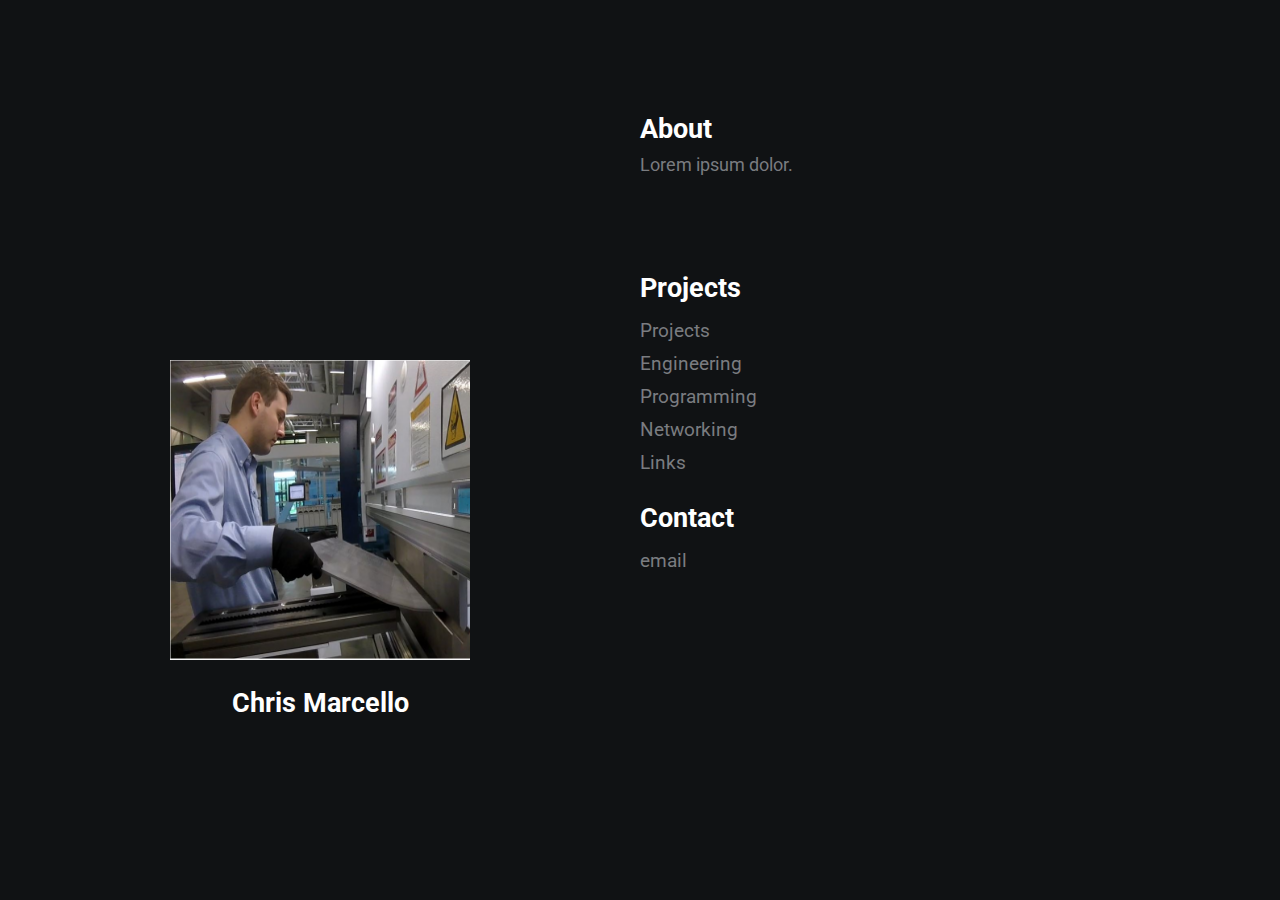
<file: index.html>
<!DOCTYPE html>
<html lang="en">
<head>
    <meta charset="UTF-8">
    <meta name="viewport" content="width=device-width, initial-scale=1.0">
    <meta http-equiv="X-UA-Compatible" content="ie=edge">
    <link rel="stylesheet" href="https://use.fontawesome.com/releases/v5.4.1/css/all.css" integrity="sha384-5sAR7xN1Nv6T6+dT2mhtzEpVJvfS3NScPQTrOxhwjIuvcA67KV2R5Jz6kr4abQsz" crossorigin="anonymous">
    <link rel="stylesheet" href="style.css">
    <title>Chris</title>
    <link href="[data-uri]" rel="icon" type="image/x-icon" />
</head>
<body>
    <div class="grid-2">
        <div class="section-1">
            <img src="bend.PNG" alt="" width="300" height="300">
            <!--<i class="fas fa-code fa-5x white"></i>-->
            <h2>Chris Marcello</h2>
            <!--<p>City,Country.</p>-->
            <a href="#"><i class="fab fa-twitter"></i></a>
            <a href="https://www.linkedin.com/in/chris-marcello/"><i class="fab fa-linkedin"></i></a>
            <a href="#"><i class="fab fa-github"></i></a>
        </div>
        <div class="section-2">
            <h2>About</h2>
            <p>Lorem ipsum dolor.</p>
            <h2></h2>
            <p></p>

            <h2></h2>
            <p></p>
            <h2>Projects</h2>
            <a href="#">Projects</a>
            <a href="#">Engineering</a>
            <a href="#">Programming</a>
            <a href="#">Networking</a>
            <a href="links.html">Links</a>
            <h2>Contact</h2>
            <p><a href="mailto:admin@marcello.pw">email</a></p>
        </div>
    </div>
</body>
</html>
</file>
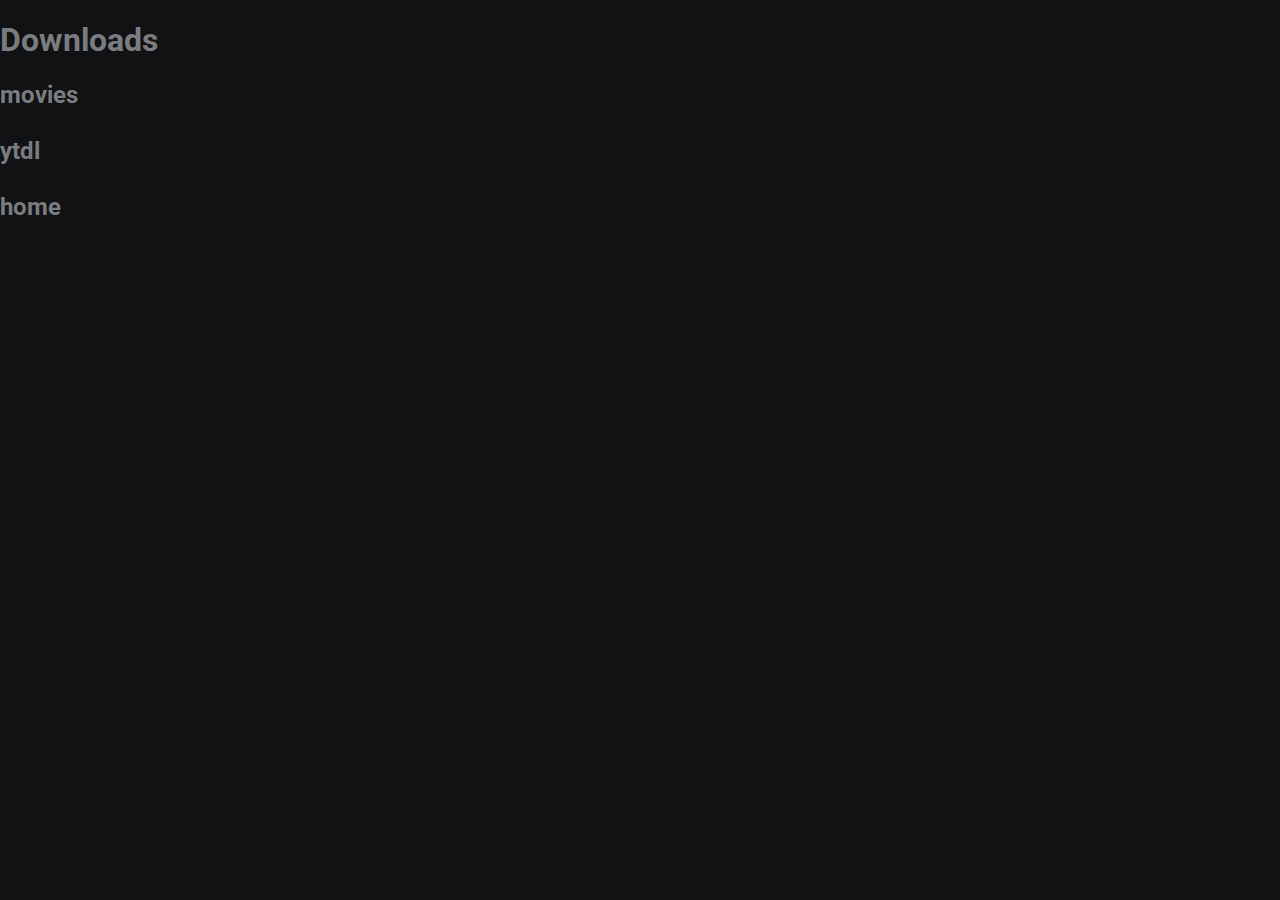
<file: links.html>
<!DOCTYPE html>
<html lang="en">
<head>
    <meta charset="UTF-8">
    <meta name="viewport" content="width=device-width, initial-scale=1.0">
    <meta http-equiv="X-UA-Compatible" content="ie=edge">
    <link rel="stylesheet" href="https://use.fontawesome.com/releases/v5.4.1/css/all.css" integrity="sha384-5sAR7xN1Nv6T6+dT2mhtzEpVJvfS3NScPQTrOxhwjIuvcA67KV2R5Jz6kr4abQsz" crossorigin="anonymous">
    <link rel="stylesheet" href="style.css">
    <title>Chris Marcello</title>
</head>
<body>
  
<div>
    <div>
           
            <h1>Downloads</h2>
            <h2><a href="https://drive.google.com/drive/folders/1_CnP5CrCDtkUMzbEoBpCRhTDUTmeC_4y?usp=sharing">movies</a><br>
            <br>
            <a href="https://drive.google.com/drive/folders/1RIV2_BnoOlNlkpZqB1Du0a0EnxYR1eQZ?usp=sharing">ytdl</a><br>
            <br>
            <a href="index.html">home</a><br>    
                <h2>
            
            
        </div>
    </div>
</body>
</html>
</file>
<file: style.css>
/* global */
@import url('https://fonts.googleapis.com/css?family=Roboto');

.grid-2{
    display: grid;
    grid-template-columns: repeat(2,1fr);
}

body{
    margin: 0;
    padding: 0;
    font-family: 'Roboto', sans-serif;
    background-color: #101214;
    color: #7A7C80;

}

h2,.white{
    color: #fff;
}

a{
    color: #7A7C80;
    text-decoration: none;
}
/* section 1 */
.section-1{
    padding-top: 40vh;
    text-align: center;
}

.section-1 p{
    font-size: 1.1rem;
    padding-bottom: 10px;
    margin:0;
}

.section-1 h2{
    font-size: 1.7rem;
    margin-bottom: 10px;
}

.section-1 a{
    font-size: 1.5rem;
    padding: 10px;
}
/* section 2 */
.section-2{
    padding-top: 10vh;
    width: 70%;
}

.section-2 h2{
    font-size: 1.7rem;
    margin-bottom: 10px;
}

.section-2 p{
    font-size: 1.1rem;
    padding-bottom: 10px;
    margin:0;
}

.section-2 a{
    display: block;
    padding: 5px;
    font-size: 1.2rem;
    padding-left: 0;
    width: 100px;
}
/* animations / utilities */
.section-2 a:hover{
    font-size: 1.3rem;
    color: #fff;
    cursor: pointer;
    transition: 0.2s;
}

.section-1 a:hover{
    color: #fff;
    cursor: pointer;
    transition: 0.3s;
}

.white:hover{
    position: relative;
    padding-left: 10px;
}

/* media queres */
@media(max-width:780px){
    .grid-2{
        grid-template-columns: 1fr;
    }
    .section-1{
        padding:0;
        padding-top: 5rem;
    }
    .section-2{
        padding: 0;
        padding-left: 1.5rem;
        padding-top: 2rem;
    }
}
</file>
